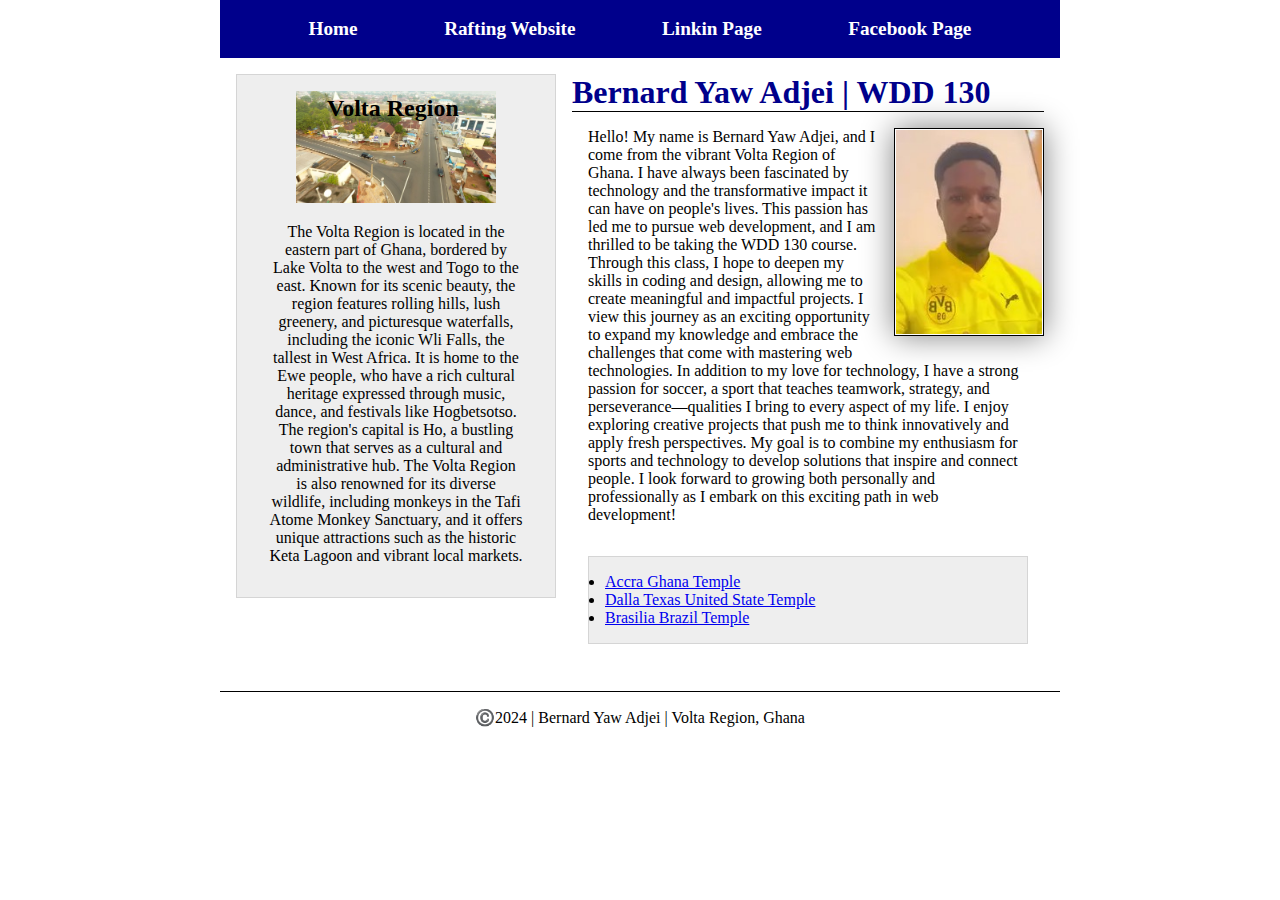
<file: index.html>
<!DOCTYPE html>
<html lang="en-US">
  <head>
    <meta charset="utf-8">
    <meta name="viewport" content="width=device-width,initial-scale=1.0">
    <title>Bernard Yaw Adjei | WDD 130</title>
    <meta name="description" content="Bernard Yaw Adjei: Web Fundamentals course. This page showcases my progress and assignments for the course.">
    <meta name="author" content="Bernard Yaw Adjei">
    <link rel="stylesheet" href="styles/styles.css">
  </head>
  <body>
    <header>
        <nav>
          <a href="#">Home</a>
          <a href="wwr/">Rafting Website</a>
          <a href="https://linkin.con">Linkin Page</a>
          <a href="https://facebok.com">Facebook Page</a>
        </nav>
      </header>

      <div class="grid">
      <main>
        <h1>Bernard Yaw Adjei | WDD 130</h1>
        <img src="images/profile.jpg" alt="Hello, my name is Bernard Yaw Adjei" width="200">
        <p>Hello! My name is Bernard Yaw Adjei, and I come from the vibrant Volta Region of Ghana. I have always been fascinated by technology and the transformative impact it can have on people's lives. This passion has led me to pursue web development, and I am thrilled to be taking the WDD 130 course. Through this class, I hope to deepen my skills in coding and design, allowing me to create meaningful and impactful projects. I view this journey as an exciting opportunity to expand my knowledge and embrace the challenges that come with mastering web technologies.
            In addition to my love for technology, I have a strong passion for soccer, a sport that teaches teamwork, strategy, and perseverance—qualities I bring to every aspect of my life. I enjoy exploring creative projects that push me to think innovatively and apply fresh perspectives. My goal is to combine my enthusiasm for sports and technology to develop solutions that inspire and connect people. I look forward to growing both personally and professionally as I embark on this exciting path in web development!
        </p>
        <ul class="box">
            <li><a href="https://www.churchofjesuschrist.org/temples/details/accra-ghana-temple?lang=eng" target="_blank">Accra Ghana Temple</a></li>
            <li><a href="https://www.churchofjesuschrist.org/temples/details/dallas-texas-temple?lang=eng" target="_blank">Dalla Texas United State Temple</a></li>
            <li><a href="https://www.churchofjesuschrist.org/temples/details/brasilia-brazil-temple?lang=eng" target="_blank">Brasilia Brazil Temple</a></li>
        </ul>
      </main>
      <aside class="box">
        <h2>
          Volta Region
        </h2>
        <img src="images/ho.jpg" alt="Volta Landscape">
        <P>
          The Volta Region is located in the eastern part of Ghana, bordered by Lake Volta to the west and Togo to the east. Known for its scenic beauty, the region features rolling hills, lush greenery, and picturesque waterfalls, including the iconic Wli Falls, the tallest in West Africa. It is home to the Ewe people, who have a rich cultural heritage expressed through music, dance, and festivals like Hogbetsotso.
          The region's capital is Ho, a bustling town that serves as a cultural and administrative hub. The Volta Region is also renowned for its diverse wildlife, including monkeys in the Tafi Atome Monkey Sanctuary, and it offers unique attractions such as the historic Keta Lagoon and vibrant local markets.
        </p>
      </aside>
      </div>
      <footer>
        <p>©️2024 | Bernard Yaw Adjei | Volta Region, Ghana</p>
      </footer>
  </body>
  <!-- last updated on [01 December 2024] -->
</html>
</file>
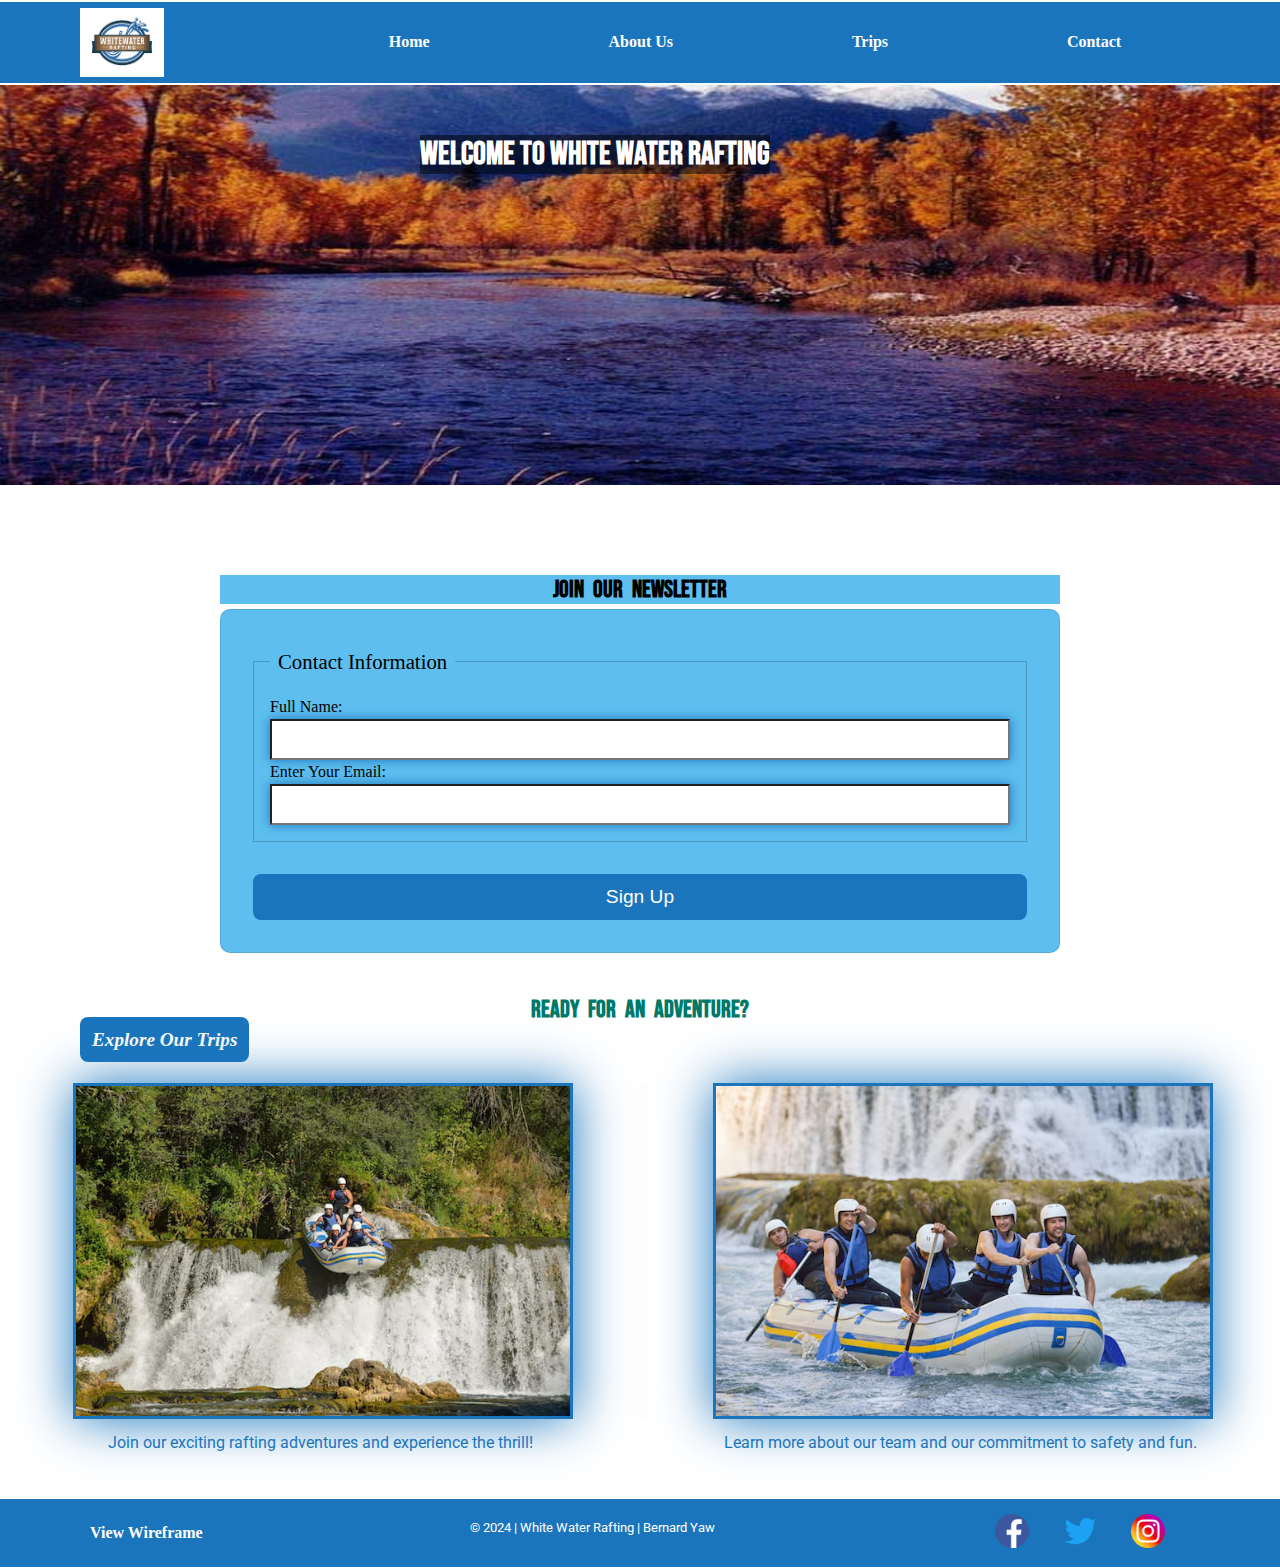
<file: wwr/index.html>
<!DOCTYPE html>
<html lang="en">
<head>
    <meta charset="UTF-8">
    <meta name="viewport" content="width=device-width, initial-scale=1.0">
    <title>Home Page-White Water Rafting</title>
    <meta name="description" content="Join White Water Rafting for exhilarating rafting adventures. Explore our trips, sign up for our newsletter, and learn more about our team. Your adventure starts here">
    <meta name="author" content="Bernard Yaw Adjei">
    <link rel="stylesheet" href="styles/rafting.css">

    <!-- Add Google Fonts link here -->
    <link rel="preconnect" href="https://fonts.googleapis.com">
    <link rel="preconnect" href="https://fonts.gstatic.com" crossorigin>
    <link href="https://fonts.googleapis.com/css2?family=Bebas+Neue&family=Roboto:wght@400;700&display=swap" rel="stylesheet">
</head>
<body>
    <header>
        <img src="images/logo.jpg" alt="wwr logo" width="100">
        <nav class="navigation">
            <div class="index.html"><a href="index.html">Home</a></div>
            <div class="about"><a href="about.html">About Us</a></div>
            <div class="trips"><a href="trips.html">Trips</a></div>
            <div class="contact"><a href="contact.html">Contact</a></div>
        </nav>
    </header>

    <main>
        <div class="hero1">
            <img src="images/home-hero.jpg" alt="Hero Image" width="200" class="logo">
            <h1>Welcome To White Water Rafting</h1>
        </div>
        
        <section class="newsletter">
            <div class="hd2">
                <h2>Join Our Newsletter</h2>
            </div>
            <form class="frm">
                <fieldset>
                    <legend>Contact Information</legend>
                    <label for="fullname">Full Name:</label>
                    <input type="text" id="fullname" name="fullname" required>
                    <label for="useremail">Enter Your Email:</label>
                    <input type="email" id="useremail" name="useremail" required>               
                </fieldset>
                <button type="submit">Sign Up</button>
            </form>
        </section>
        <section class="call-to-action"> 
            <h2>Ready for an Adventure?</h2> 
            <a href="trips.html" class="cta-button">Explore Our Trips</a> 
        </section>

        <section class="info-grid"> 
            <div class="grid-item"> <img src="images/raftingfun.jpg" alt="Rafting Fun" width="500"> 
                <p>Join our exciting rafting adventures and experience the thrill!</p> 
            </div> 
            <div class="grid-item"> <img src="images/rafting-team.jpg" alt="Rafting Team" width="500"> 
                <p>Learn more about our team and our commitment to safety and fun.</p> 
            </div> 
        </section>
    </main>
    <footer>
        <div class="wireframe">
            <a href="https://app.moqups.com/M3BtUusq5un37pTM9sZWbWw3cSBNvU5u/view/page/ad64222d5">View Wireframe</a>
        </div>
        <p>&copy; 2024 | White Water Rafting | Bernard Yaw</p>
        <nav class="socialmedia">
            <a href="https://web.facebook.com/login.php/?lang=en-US&_rdc=1&_rdr#">
                <img src="images/facebook_icon.png" alt="Facebook">
            </a>
            <a href="https://x.com/">
                <img src="images/twitter_icon.png" alt="Twitter">
            </a>
            <a href="https://www.instagram.com/accounts/login/">
                <img src="images/instagram_icon.png" alt="Instagram">
            </a>
        </nav>
    </footer>
</body>
</html>
</file>
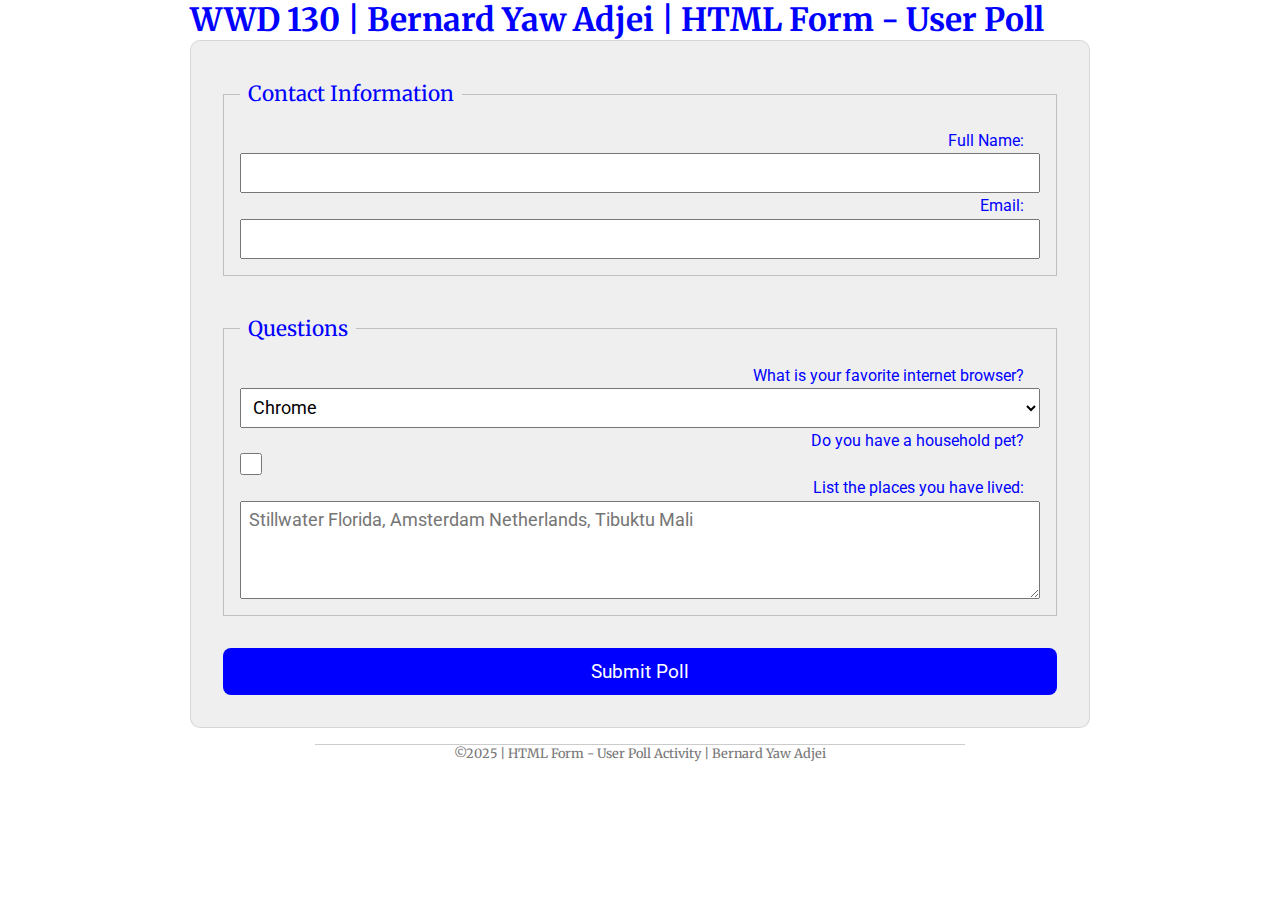
<file: week05/poll-form.html>
<!DOCTYPE html>
<html lang="en">
<head>
    <meta charset="UTF-8">
    <meta name="viewport" content="width=device-width, initial-scale=1.0">
    <title>WWD 130 | HTML Form - User Poll,</title>
    <link rel="stylesheet" href="styles/poll-form.css">
    <link rel="preconnect" href="https://fonts.googleapis.com">
    <link rel="preconnect" href="https://fonts.gstatic.com" crossorigin>
    <link href="https://fonts.googleapis.com/css2?family=Merriweather:wght@400;700&family=Roboto:wght@400;700&display=swap" rel="stylesheet">
</head>
<body>
    <header>
        <h1>WWD 130 | Bernard Yaw Adjei | HTML Form - User Poll</h1>
    </header>
    <main>
        <form>
            <fieldset>
              <legend>Contact Information</legend>
              <label for="fullname">Full Name:</label>
    <input type="text" id="fullname" name="fullname">
              <label for="useremail">Email:</label>
    <input type="email" id="useremail" name="useremail">
            </fieldset>
            <fieldset>
              <legend>Questions</legend>
              <label for="browser">What is your favorite internet browser?</label>
  <select id="browser" name="browser">
    <option value="chrome">Chrome</option>
    <option value="firefox">Firefox</option>
    <option value="safari">Safari</option>
    <option value="edge">Edge</option>
    <option value="brave">Brave</option>
    <option value="other">Other</option>
  </select>
  <label for="pet">Do you have a household pet?</label>
  <input type="checkbox" id="pet" name="pet">
  <label for="feedback">List the places you have lived:</label>
  <textarea id="feedback" name="feedback" rows="4" placeholder="Stillwater Florida, Amsterdam Netherlands, Tibuktu Mali"></textarea>
            </fieldset>

            <button type="submit">Submit Poll</button>
          </form>
    </main>
    <footer>
        <p>&copy2025 | HTML Form - User Poll Activity | Bernard Yaw Adjei</p>
    </footer>
</body>
</html>
</file>
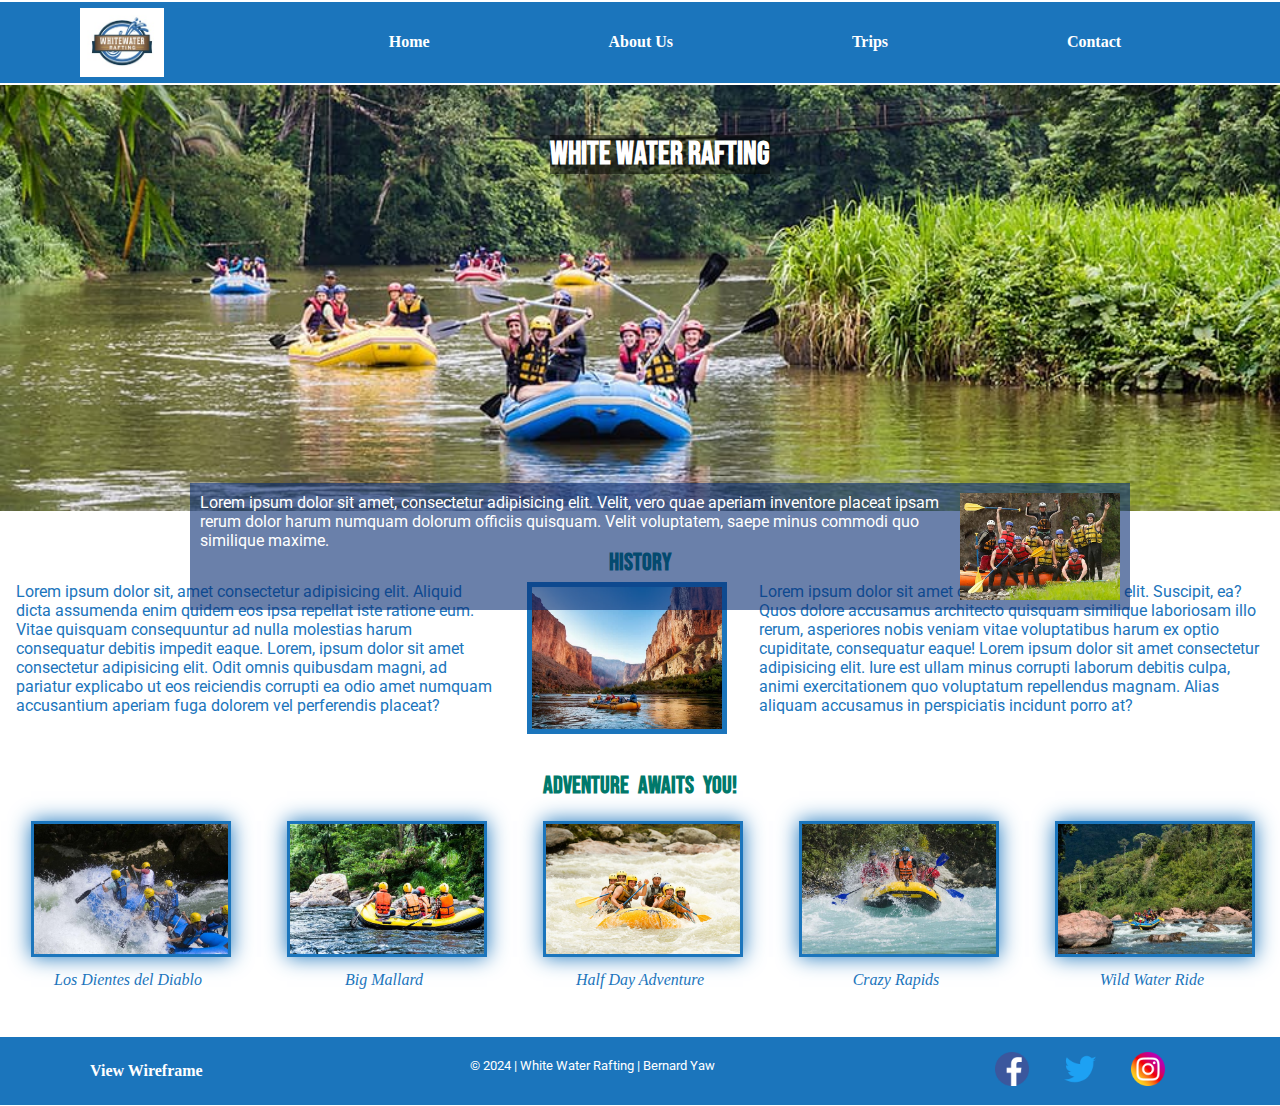
<file: wwr/about.html>
<!DOCTYPE html>
<html lang="en">
<head>
    <meta charset="UTF-8">
    <meta name="viewport" content="width=device-width, initial-scale=1.0">
    <title>About Us-White Water Rafting</title>
    <meta name="description" content="Whitewater rafting is a type of recreation that involves navigating a non-motorized watercraft down free flowing rivers. A rafting company organizes trips, provides the watercraft, life jackets, etc., and typically offers experienced guides to take passengers down a river. The business intent is to provide a thrilling and safe experience to individuals and groups for a fee.">
    <meta name="author" content="Bernard Yaw Adjei">
    <link rel="stylesheet" href="styles/rafting.css">

    <!-- Add Google Fonts link here -->
    <link rel="preconnect" href="https://fonts.googleapis.com">
    <link rel="preconnect" href="https://fonts.gstatic.com" crossorigin>
    <link href="https://fonts.googleapis.com/css2?family=Bebas+Neue&family=Roboto:wght@400;700&display=swap" rel="stylesheet">
</head>
<body>
    <header>
        <img src="images/logo.jpg" alt="wwr logo" width="100">
        <nav class="navigation">
            <div class="index.html"><a href="index.html">Home</a></div>
            <div class="about"><a href="about.html">About Us</a></div>
            <div class="trips"><a href="trips.html">Trips</a></div>
            <div class="contact"><a href="contact.html">Contact</a></div>
        </nav>
    </header>

    <main>
        <div class="hero">
            <img src="images/bckg.jpg" alt="Hero Image" width="200" class="logo">
            <h1>White Water Rafting</h1>
        </div>
        
        <article>
            <img src="images/hpcl.jpg" alt="Happy client" width="170">
                <p>
                    Lorem ipsum dolor sit amet, consectetur adipisicing elit. Velit, vero quae aperiam inventore placeat ipsam rerum dolor harum numquam dolorum officiis quisquam. Velit voluptatem, saepe minus commodi quo similique maxime.
                </p>
        </article>
        
        <section id="history">
            <h2>History</h2>
            <div class="history-content">
              <p>
                 Lorem ipsum dolor sit, amet consectetur adipisicing elit. Aliquid dicta assumenda enim quidem eos ipsa repellat iste ratione eum. Vitae quisquam consequuntur ad nulla molestias harum consequatur debitis impedit eaque.
                 Lorem, ipsum dolor sit amet consectetur adipisicing elit. Odit omnis quibusdam magni, ad pariatur explicabo ut eos reiciendis corrupti ea odio amet numquam accusantium aperiam fuga dolorem vel perferendis placeat?
              </p>
              <img src="images/history.jpg" width="400" alt="history Image">
              <p>
                Lorem ipsum dolor sit amet consectetur adipisicing elit. Suscipit, ea? Quos dolore accusamus architecto quisquam similique laboriosam illo rerum, asperiores nobis veniam vitae voluptatibus harum ex optio cupiditate, consequatur eaque!
                Lorem ipsum dolor sit amet consectetur adipisicing elit. Iure est ullam minus corrupti laborum debitis culpa, animi exercitationem quo voluptatum repellendus magnam. Alias aliquam accusamus in perspiciatis incidunt porro at?
              </p>
            </div>
        </section>

        <section id="adventures">
            <h2>Adventure Awaits You!</h2>
            <div class="adventures-gallery">

                <figure> <img src="images/adventure1.jpg" alt="Los Dientes del Diablo"> 
                    <figcaption>Los Dientes del Diablo</figcaption> 
                </figure>
                <figure> <img src="images/adventure2.jpg" alt="Big Mallard"> 
                    <figcaption>Big Mallard</figcaption> 
                </figure> 
                <figure> <img src="images/adventure3.jpg" alt="Half Day Adventure"> 
                    <figcaption>Half Day Adventure</figcaption> 
                </figure> 
                <figure> <img src="images/adventure4.jpg" alt="Crazy Rapids"> 
                    <figcaption>Crazy Rapids</figcaption> 
                </figure> 
                <figure> <img src="images/adventure5.jpg" alt="Wild Water Ride"> 
                    <figcaption>Wild Water Ride</figcaption> 
                </figure>
           </div>
        </section>

    </main>
    <footer>
        <div class="wireframe">
            <a href="https://app.moqups.com/M3BtUusq5un37pTM9sZWbWw3cSBNvU5u/view/page/ad64222d5">View Wireframe</a>
        </div>
        <p>&copy; 2024 | White Water Rafting | Bernard Yaw</p>
        <nav class="socialmedia">
            <a href="https://web.facebook.com/login.php/?lang=en-US&_rdc=1&_rdr#">
                <img src="images/facebook_icon.png" alt="Facebook">
            </a>
            <a href="https://x.com/">
                <img src="images/twitter_icon.png" alt="Twitter">
            </a>
            <a href="https://www.instagram.com/accounts/login/">
                <img src="images/instagram_icon.png" alt="Instagram">
            </a>
        </nav>
    </footer>
</body>
</html>
</file>
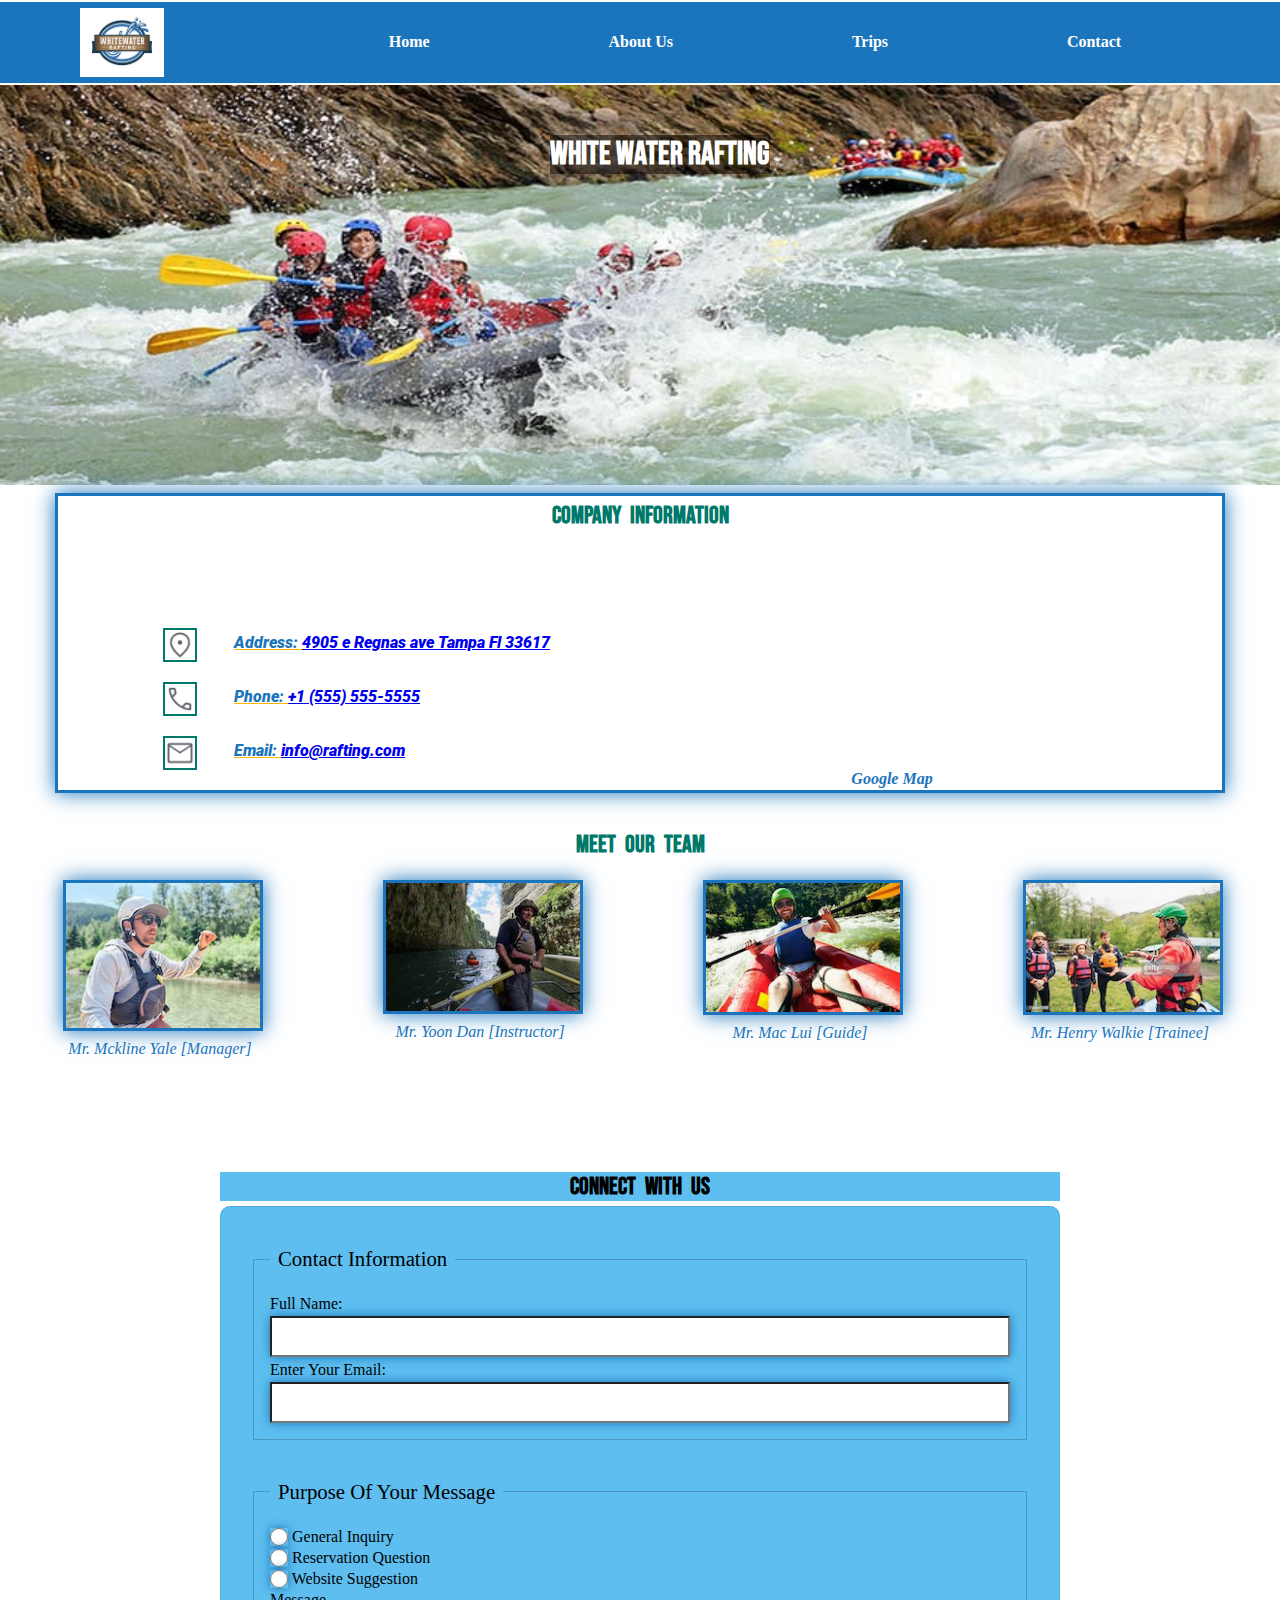
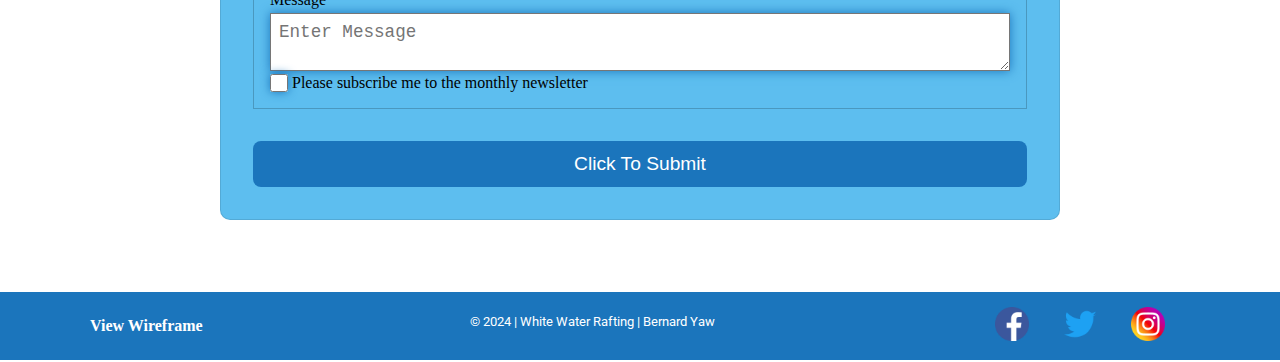
<file: wwr/contact.html>
<!DOCTYPE html>
<html lang="en">
<head>
    <meta charset="UTF-8">
    <meta name="viewport" content="width=device-width, initial-scale=1.0">
    <title>Contact Us - Water Rafting</title>
    <meta name="description" content="Get in touch with Rafting Co. for inquiries, reservations, and more. Contact us via email, phone, or our online form.">
    <meta name="author" content="Bernard Yaw Adjei">
    <link rel="stylesheet" href="styles/rafting.css">

    <!-- Add Google Fonts link here -->
    <link rel="preconnect" href="https://fonts.googleapis.com">
    <link rel="preconnect" href="https://fonts.gstatic.com" crossorigin>
    <link href="https://fonts.googleapis.com/css2?family=Bebas+Neue&family=Roboto:wght@400;700&display=swap" rel="stylesheet">
</head>
<body>
    <header>
        <img src="images/logo.jpg" alt="wwr logo" width="100">
        <nav class="navigation">
            <div><a href="index.html">Home</a></div>
            <div><a href="about.html">About Us</a></div>
            <div><a href="trips.html">Trips</a></div>
            <div><a href="contact.html">Contact</a></div>
        </nav>
    </header>

    <main>
        <div class="hero1">
            <img src="images/hero1.jpg" alt="Hero Image" width="200" class="logo">   
            <h1>White Water Rafting</h1>
        </div>
        
        <section id="contact">
            <h2>Company Information</h2>
            <div class="contact-info">
                    <img src="images/address.png" alt="address" width="34">
                    <p>Address: <a href="https://maps.app.goo.gl/N8i36joBTyqMMBKr8">4905 e Regnas ave Tampa Fl 33617</a></p>
                    <img src="images/contact.png" alt="contact" width="34">
                    <p>Phone: <a href="tel:+15555555555">+1 (555) 555-5555</a></p>
                    <img src="images/email.png" alt="email" width="34">
                    <p>Email: <a href="mailto:info@rafting.com">info@rafting.com</a></p>
                
                <figure class="style-iframe">
                    <iframe src="https://www.google.com/maps/embed?pb=!1m18!1m12!1m3!1d1245.2082929750509!2d-82.40469252785941!3d28.02505923161244!2m3!1f0!2f0!3f0!3m2!1i1024!2i768!4f13.1!3m3!1m2!1s0x88c2c63c0af5ab01%3A0x98784c3362a3a95!2s4905%20E%20Regnas%20Ave%2C%20Tampa%2C%20FL%2033617%2C%20USA!5e0!3m2!1sen!2sgh!4v1734220679001!5m2!1sen!2sgh"
                        width="400" height="190" style="border:0;" allowfullscreen="" loading="lazy" referrerpolicy="no-referrer-when-downgrade"></iframe>
                    <figcaption>Google Map</figcaption>
                </figure>
            </div>
        </section>

        <section id="team">
            <h2>Meet Our Team</h2>
            <div class="team-gallery">
                <figure>
                    <img src="images/manager.jpg" alt="manager pic">
                    <figcaption>Mr. Mckline Yale [Manager]</figcaption>
                </figure>
                <figure>
                    <img src="images/instructor.jpg" alt="instructor pic">
                    <figcaption>Mr. Yoon Dan [Instructor]</figcaption>
                </figure>
                <figure>
                    <img src="images/guide.jpg" alt="guide pic">
                    <figcaption>Mr. Mac Lui [Guide]</figcaption>
                </figure>
                <figure>
                    <img src="images/trainee.jpg" alt="trainee pic">
                    <figcaption>Mr. Henry Walkie [Trainee]</figcaption>
                </figure>
           </div>
        </section>
        <section id="contact-form">
            <div class="hd2">
                <h2>Connect With Us</h2>
            </div>
            <form class="frm">
                <fieldset>
                    <legend>Contact Information</legend>
                    <label for="fullname">Full Name:</label>
                    <input type="text" id="fullname" name="fullname" required>
                    <label for="useremail">Enter Your Email:</label>
                    <input type="email" id="useremail" name="useremail" required>               
                </fieldset>
                <fieldset>
                    <legend>Purpose Of Your Message</legend>
                    <label><input type="radio" name="purpose" value="general" required> General Inquiry</label>
                    <label><input type="radio" name="purpose" value="reservation" required> Reservation Question</label> <label><input type="radio" name="purpose" value="website" required> Website Suggestion</label>
                    <label for="message">Message</label>
                    <textarea id="message" name="message" placeholder="Enter Message" required></textarea>
                    <label><input type="checkbox" name="subscribe"> Please subscribe me to the monthly newsletter</label>
                </fieldset>
                    <button type="submit">Click To Submit</button>
            </form>
        </section>
    </main>

    <footer>
        <div class="wireframe">
            <a href="https://app.moqups.com/M3BtUusq5un37pTM9sZWbWw3cSBNvU5u/view/page/ad64222d5" target="_blank">View Wireframe</a>
        </div>
        <p>&copy; 2024 | White Water Rafting | Bernard Yaw</p>
        <nav class="socialmedia">
            <a href="https://web.facebook.com/login.php/?lang=en-US&_rdc=1&_rdr#">
                <img src="images/facebook_icon.png" alt="Facebook">
            </a>
            <a href="https://x.com/">
                <img src="images/twitter_icon.png" alt="Twitter">
            </a>
            <a href="https://www.instagram.com/accounts/login/">
                <img src="images/instagram_icon.png" alt="Instagram">
            </a>
        </nav>
    </footer>
    
</body>
</html>
</file>
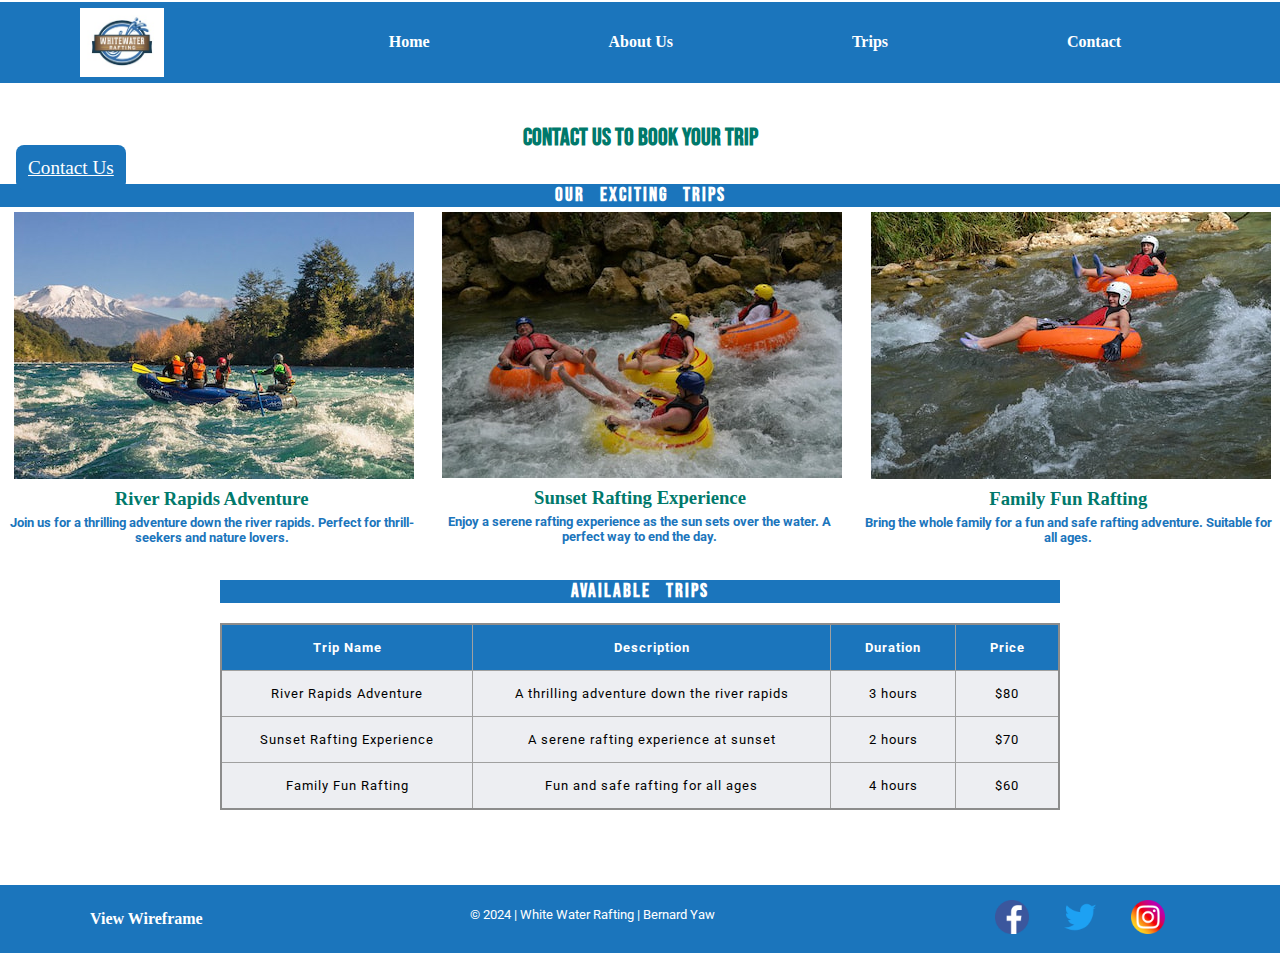
<file: wwr/trips.html>
<!DOCTYPE html>
<html lang="en">
<head>
    <meta charset="UTF-8">
    <meta name="viewport" content="width=device-width, initial-scale=1.0">
    <title>Trips - Water Rafting</title>
    <meta name="description" content="Exciting trips: Highlights the adventurous nature of the trips.">
    <meta name="author" content="Bernard Yaw Adjei">
    <link rel="stylesheet" href="styles/rafting.css">

    <!-- Add Google Fonts link here -->
    <link rel="preconnect" href="https://fonts.googleapis.com">
    <link rel="preconnect" href="https://fonts.gstatic.com" crossorigin>
    <link href="https://fonts.googleapis.com/css2?family=Bebas+Neue&family=Roboto:wght@400;700&display=swap" rel="stylesheet">
</head>
<body>
    <header>
        <img src="images/logo.jpg" alt="wwr logo" width="100">
        <nav class="navigation">
            <div><a href="index.html">Home</a></div>
            <div><a href="about.html">About Us</a></div>
            <div><a href="trips.html">Trips</a></div>
            <div><a href="contact.html">Contact</a></div>
        </nav>
    </header>

    <main>
        <section class="cta-contact"> 
            <h2>Contact Us to Book Your Trip</h2> 
            <a href="contact.html" class="cta-button">Contact Us</a> 
        </section>

        <section class="tripshd2"><h2>Our Exciting Trips</h2> </section>

        <section class="tripps"> 
            <div class="trip"> <img src="images/trip1.jpg" alt="Trip 1"> 
                <h3>River Rapids Adventure</h3> 
                <p>Join us for a thrilling adventure down the river rapids. Perfect for thrill-seekers and nature lovers.</p> 
            </div> <div class="trip"> <img src="images/trip2.jpg" alt="Trip 2"> 
                <h3>Sunset Rafting Experience</h3> 
                <p>Enjoy a serene rafting experience as the sun sets over the water. A perfect way to end the day.</p> 
            </div> <div class="trip"> 
                <img src="images/trip3.jpg" alt="Trip 3"> 
                <h3>Family Fun Rafting</h3> 
                <p>Bring the whole family for a fun and safe rafting adventure. Suitable for all ages.</p> 
            </div> 
        </section>

        <section class="trips-table"> 
            <div class="thd2"><h2>Available Trips</h2></div> 
            <table> 
                <caption>
                    Available trips for 2024
                  </caption>
                <thead> 
                    <tr> 
                        <th>Trip Name</th> 
                        <th>Description</th> 
                        <th>Duration</th> 
                        <th>Price</th> 
                    </tr> 
                </thead> 
                <tbody> 
                    <tr> 
                        <td>River Rapids Adventure</td> 
                        <td>A thrilling adventure down the river rapids</td> 
                        <td>3 hours</td> 
                        <td>$80</td> 
                    </tr> 
                    <tr> 
                        <td>Sunset Rafting Experience</td> 
                        <td>A serene rafting experience at sunset</td> 
                        <td>2 hours</td> 
                        <td>$70</td> 
                    </tr> 
                    <tr> 
                        <td>Family Fun Rafting</td> 
                        <td>Fun and safe rafting for all ages</td> 
                        <td>4 hours</td> 
                        <td>$60</td> 
                    </tr> 
                </tbody> 
            </table> 
        </section>

    </main>

    <footer>
        <div class="wireframe">
            <a href="https://app.moqups.com/M3BtUusq5un37pTM9sZWbWw3cSBNvU5u/view/page/ad64222d5">View Wireframe</a>
        </div>
        <p>&copy; 2024 | White Water Rafting | Bernard Yaw</p>
        <nav class="socialmedia">
            <a href="https://web.facebook.com/login.php/?lang=en-US&_rdc=1&_rdr#">
                <img src="images/facebook_icon.png" alt="Facebook">
            </a>
            <a href="https://x.com/">
                <img src="images/twitter_icon.png" alt="Twitter">
            </a>
            <a href="https://www.instagram.com/accounts/login/">
                <img src="images/instagram_icon.png" alt="Instagram">
            </a>
        </nav>
    </footer>
    
</body>
</html>
</file>
<file: styles/styles.css>
/* Creating a :root */
:root {
    --primary-color: darkblue;
    --secondary-color: white;
    --border-color: black;
    --shadow-color: gray;
    --background-color: #eee;
    --text-color: #000;
    --main-width: 840px;
    --aside-width: 20rem;
    --aside-img-width: 200px;
    --main-img-width: 150px;
    --padding: 10px;
    --margin: 1rem;
}


/* Global Reset */
* {
    margin: 0;
    padding: 0;
    box-sizing: border-box;
}

/* Adjusted: Added max-width and centered content */ 
header, .grid, footer { 
    max-width: 840px; 
    margin: 0 auto;
}

nav {
    background-color: darkblue;
    padding: 1rem; 
    display: flex; 
    justify-content: space-evenly;
    align-items: center;
    padding: 10px;

}

nav a {
    color: white;
    display: block;
    padding: 0.5rem; 
    text-decoration: none; 
    font-size: 1.2rem; 
    font-weight: 700;
}

.grid {
    display: grid;
    align-items: center;
    grid-template-columns: var(--aside-width) 1fr; 
    gap: 1rem; 
    align-items: start;
  }
  
  main {
    grid-column: 2/3;
    margin: 1rem;
  }
  
  aside {
    width: 20rem;
    position: relative;
    grid-column: 1/2;
    grid-row: 1/2;
  }

main h1 {
    color: darkblue;
    border-bottom: 1px solid var(--border-color);
}

main img {
    width: 150px;
    height: auto;
    border: 1px solid black;
    padding: 1px;
    box-shadow: 0 0 30px gray;
    float: right;
    margin: 1rem 0 1rem 1rem;
    
}

p {
    padding: 1rem;
}

main {
    max-width: 840px;
}

aside {
    width: 20rem;
    text-align: center;
    position: relative;
}

aside img {
    width: 200px;
    height: auto;
}

aside h2 {
    position: absolute;
    top: 20px;
    left: 90px;
}

footer {
    margin-top: 15px;
    border-top: 1px solid #000;
    text-align: center;
}

/* Class Selectors */
.box {
    margin: 1rem;
    border: 1px solid rgba(0, 0, 0, 0.1);
    padding: 1rem;
    background-color: #eee;
    color: #000;
}
</file>
<file: wwr/styles/rafting.css>
/* Define CSS Variables */
:root {
    --primary-color: #1B75BC;   /* Primary color */
    --secondary-color: #FFB400; /* Secondary color */
    --accent1-color: #00796B;   /* Accent color 1 */
    --accent2-color: #F44336;   /* Accent color 2 */
    --light-text-color: #FFFFFF; /* Light text color for dark backgrounds */ 
    --dark-background: #000000; /* Dark background */
    
  
    --heading-font: 'Bebas Neue', sans-serif;
    --text-font: 'Roboto', sans-serif;
  }

  * {
    margin: 0;
    padding: 0;
    box-sizing: border-box;
}

header {
  margin: 0.1rem auto;
  display: grid;
  align-items: center;
  grid-template-columns: 200px 1fr;
  grid-gap: 30px;
  background-color: var(--primary-color);
}


header img {
  margin: 0.40rem 0.25rem 0.40rem 5rem;
	width: 84px;
	height: auto;
  justify-content: center;
}

.navigation {
  display: flex;
  flex-wrap: wrap;
  list-style: none;
	padding: 0;
  justify-content: space-evenly;
}

.navigation a {
  display: inline;
  color: var(--light-text-color);
  flex-shrink: 0;
  font-weight: bold;
  padding: 20px;
  text-decoration: none;
}

.navigation a:hover {
	color: var(--secondary-color);
	font-weight: bolder;
	text-decoration: underline;
}

#history {
  margin: 2rem auto;
  display: grid
}

#history h2, #adventures h2, #contact h2, #team h2 {
  text-align: center;
  font-size: x-large;
  word-spacing: 5px;
}

#history img {
  margin: 0 1rem 0 1rem;
  width: 200px;
  height: auto;
  border: 5px solid var(--primary-color);
}
#history p {
  margin:  0 1rem 0 1rem;
}
.history-content {
  display: flex;
  justify-content: space-around;

}

#adventures  {
  margin: 2rem auto;
  display: grid;
}

 /* {
  text-align: center;
  font-size: x-large;
} */

#adventures .adventures-gallery { 
  display: flex; 
  justify-content: space-evenly; 
  flex-wrap: wrap; 
}

  .adventures-gallery img {
    display: inline;
    width: 200px;
    height: auto;
    border: 3px solid var(--primary-color);
    box-shadow: 0 0 20px var(--primary-color);
    flex-shrink: 0;
  }

  #adventures figure { 
    flex: 1; 
    text-align: center; 
    margin: 1em; }

  #adventures figcaption { 
    margin-top: 0.3em; 
    font-style: italic;
    color: var(--primary-color);
  }

  /* styling the headlings*/
  h1,h2 {
    font-family: var(--heading-font);
    color: var(--accent1-color);
  }

  p {
    font-family: var(--text-font);
    color: var(--primary-color);
    margin: 5px;
    padding-bottom: 10px;
    

  }

  .hero {
    position: relative;
  }

  .hero h1 {
    position: absolute;
    top: 50px;
    right: 510px;
    color: var(--light-text-color);
    background-color: rgba(0, 0, 0, 0.5);
  }

  section img {
    margin: 0 0 5px 5px;
  }

  h2 {
    margin: 5px;;
  }

  .hero img {
    display: block;
    width: 100%;
    height: auto;
  }

  article {
    position: absolute;
    bottom:290px;
    right: 150px;
    background-color: rgba(6, 44, 114, 0.6);
    padding: 5px;
    max-width: 940px;
  }

  article p {
    color: var(--light-text-color);
  }

  article img {
    float: right;
    width: 170px;
    height: auto;
    padding: 5px;
    
  }

  footer {
    margin: 0.1rem auto;
    display: grid;
    grid-template-columns: 300px 1fr 300px;
    align-items: center;
    background-color: var(--primary-color);
  }

  footer p {
    text-align: center;
    color: var(--light-text-color);
    font-size: smaller;
    margin-right: 100px;
  }

  .wireframe a {
    display: inline;
    color: var(--light-text-color);
    text-align: center;
    font-weight: bold;
    text-decoration: none;
    margin-left: 90px;
  }

  .wireframe a:hover {
    text-decoration: underline;
    color: var(--secondary-color);
    font-weight: bolder;
  }

  .socialmedia a img {
    width: 64px;
    height: auto;
    padding: 15px;
  
  }

  .socialmedia a {
    text-decoration: none;
  }   /* the css seclector (rule) remove the underlines from all hyperlink */

  /* styling contact html */

  .hero1 {
    position: relative;
  }

  .hero1 img {
    display: block;
    width: 100%;
    height: 400px;
     }

  .hero1 h1{
    position: absolute;
    top: 50px;
    right: 510px;
    color: var(--light-text-color);
    background-color: rgba(0, 0, 0, 0.5);
    }

  #contact {
    margin: .5rem auto;
    width: 1170px;
    height: 300px;
    background-color: #FFf;
    display: grid;
    border: .2rem solid var(--primary-color);
    box-shadow: 0 0 20px var(--primary-color);
    position: relative;  
  }

  .contact-info {
    display: grid;
    grid-gap: 1px;
    grid-template-columns: 70px 400px;
    justify-content: start;
    margin-left: 100px;
    margin-top: 50px;
  }

  .contact-info img {
    width: 34px;
    height: 34px;
    border: 2.2px solid var(--accent1-color);
  }

  .contact-info p {
    font-size: small;
    font-size: medium;
    font-weight: 900;
    font-style: italic;
  }

  .contact-info, .call-to-action a {
    color: var(--primary-color);
    font-style: italic;
    font-weight: bold;
    text-decoration: none;
  }

  .contact-info, .call-to-action a:hover {
    color: var(--secondary-color);
    font-weight: bolder;
    text-decoration: underline;
  }

  .cta-contact a:hover {
    color: var(--secondary-color);
    font-weight: bolder;
    text-decoration: underline;
  }

  .call-to-action a, .cta-button a {
    margin-left: 80px;
    color: var(--light-text-color);
  }
  

  .style-iframe {
    position: absolute;
    top: 40px;
    right: 110px;
    
  }

  #contact figure {
    text-align: center;
    margin: 20px;
    flex: 1;
  }

  #contact figcaption {
    margin-top: 20px;
    font-style: italic;
    color: var(--primary-color);
  }

  #team, .info-grid {
    margin: 2rem auto;
    display: grid;
  }

  .info-grid {
    grid-template-columns: 1fr 1fr;
    text-align: center;
    justify-content: space-around;
  }

  .info-grid img {
    border: 3px solid var(--primary-color);
    box-shadow: 0 0 50px var(--primary-color);;
  }
  
   /* {
    text-align: center;
    font-size: x-large;
  } */
  
  #team .team-gallery { 
    display: flex; 
    justify-content:space-around ; 
    flex-wrap: wrap; 
  }
  
    .team-gallery img {
      display: inline;
      width: 200px;
      height: auto;
      border: 3px solid var(--primary-color);
      box-shadow: 0 0 20px var(--primary-color);
      flex-shrink: 0;
    }
  
    #team figure { 
      flex: 1; 
      text-align: center; 
      margin: 1em; }
  
    #team figcaption { 
      margin-bottom: 0.5em; 
      font-style: italic;
      color: var(--primary-color);
    }

    #contact-form {
      background-image: url(https://indianheadcanoes.com/wp-content/uploads/2019/04/RaftingSlider11.jpg);
      margin: 0 auto;
      width: 1200px;
      height: 700px;
      margin-bottom: 20px;
    }

    .newsletter {
      background-image: url(https://indianheadcanoes.com/wp-content/uploads/2019/04/RaftingSlider11.jpg);
      margin: 0 auto;
      width: 1100px;
      height: 400px;
      margin-bottom: 20px;
    }

    .call-to-action h2 {
      text-align: center;
      word-spacing: 5px;
    }

    .hd2 {
      width: 840px;
      margin: 0 auto;
      text-align: center;
      background-color: rgba(53, 174, 235, 0.8);
    }

    .hd2 h2 {
      margin-top: 90px;
      color: #000000;
      word-spacing: 5px;
    }

    .frm {
      width: 840px;
      margin: 0 auto;
      padding: 1rem;
      border: 1px solid rgb(0 0 0 / 0.1);
      border-radius: 10px;
      background-color: rgba(53, 174, 235, 0.8);
      display: grid;
    }

    fieldset {
      display: grid;
      grid-gap: .2rem;
      margin: 1rem;
      border: 1px solid rgb(0 0 0 / 0.2);
      padding: 1rem;
    }

    legend {
      padding: 0.5rem;
      color: #000000;
      font-size: 1.3em;
    }

    input, textarea {
      padding: 0.5rem;
      font-size: 1.1rem;
      box-shadow: 0 0 10px var(--primary-color);
    }

    input[type="checkbox"] {
      width: 18px;
      height: 18px;
      vertical-align: bottom;
    }

    input[type="radio"] {
      width: 18px;
      height: 18px;
      vertical-align: bottom;
    }

    button, .cta-button {
      margin: 1rem;
      background-color: var(--primary-color);
      color: #fff;
      border: none;
      border-radius: .5rem;
      padding: .75rem;
      font-size: 1.2rem;
    }
    button:hover {
      background-color: var(--secondary-color);
    }

    .tripps {
      display: grid;
      grid-template-columns: 1fr 1fr 1fr;
      gap: 5px;
      text-align: center;
      justify-content: space-evenly;
      margin-bottom: 20px;
    }

    .trip h3 {
      font-weight: bolder;
      color: var(--accent1-color);
    }

  .trip p {
    font-family: var(--text-font);
    color: var(--primary-color);
    font-weight: bold;
    font-size: small;
  }

  .tripshd2 {
    background-color: var(--primary-color);
    text-align: center;
    margin-top: 2px;
  }
    .trips-table {
      background-image: url(https://www.nomadamerica.com/wp-content/uploads/2016/11/Costa-Rica-river-rafting-adventure.jpg);
      height: 300px;
      margin-top: 20px;
      margin-bottom: 5px;
    }

    .cta-contact h2 {
      text-align: center;
      margin-top: 40px;
    }

    .thd2 {
      text-align: center;
      margin: 0 auto;
      width: 840px;
      background-color: var(--primary-color);
    }

    .thd2 h2, .tripshd2 h2 {
      color: var(--light-text-color);
      letter-spacing: 2px;
      font-weight: bolder;
      font-size: larger;
      word-spacing: 10px;
    }
    table {
      border-collapse: collapse;
      border: 2px solid rgb(140 140 140);
      font-size: 0.8rem;
      font-family: var(--text-font);
      text-align: center;
      letter-spacing: 1px;
      width: 840px;
      margin: 0 auto;
      margin-top: 20px;
    }

    caption {
      caption-side: bottom;
      padding: 10px;
      font-weight: bold;
      color: var(--light-text-color);
    }

    thead {
      background-color: var(--primary-color);
    }

    th {
      color: var(--light-text-color);
    }

    th,td {
      border: 1px solid rgb(160 160 160);
      padding: 15px 30px;
    }

  tbody > tr {
    background-color: rgb(237 238 242);
  }
</file>
<file: week05/styles/poll-form.css>
/* Style the universal selector * rule to set the default margin to zero, padding to zero, and 
the box-sizing to border-box. */
*{
    margin: 0;
    padding: 0;
    box-sizing: border-box;
}

/* Style the body rule to declare the font-family and whatever else you deem necessary */
body {
    font-family: Merriweather, Georgia, serif;
    font-size: 1em;
    color: blue;
    background-color: #fff;
}

/* Style the header and h1 as you see fit. */
header {
    margin: 0 auto;
    width: 900px;
}

/* Style the form with a width, a centered margin, padding, border, border-radius, background-color, 
and a display layout of grid. */
form {
    width: 900px;
    margin: 0 auto;
    padding: 1rem;
    border: 1px solid rgb(0 0 0 / 0.1);
    border-radius: 10px;
    background-color: #eeee;
    display: grid;
}

/* Style each fieldset to be a grid and provide a grid-gap and whatever else you deem necessary. */
fieldset {
    display: grid;
    grid-gap: .2rem;
    margin: 1rem;
    border: 1px solid rgb(0 0 0 / 0.2);
    padding: 1rem;
  }

/* Style the fieldset legend. */
legend {
  padding: 0.5rem;
  color: blue;
  font-size: 1.3em;
}


/* Option: Style all the form elements (label, input, button, select, and textarea) with a different 
font family and in whatever other way you see fit that is different than the headings and legends. */

label, input, button, select, textarea {
  font-family: Roboto, Arial, sans-serif;
}

/* Style the label elements to text-align right and have a padding-right value. */
label {
  text-align: right;
  padding-right: 1rem;
}

/* Style the input, select, and textarea elements to have padding and a larger 
font-size. Note that this is critical in order to provide spacing inside of the form 
input elements. */

input, select, textarea {
  padding: 0.5rem;
  font-size: 1.1rem;
}

/* Style the checkbox element to be larger than the default size using width and height. Change the 
vertical-align to be at the bottom in order for it to fit in its space.
The best practice CSS selector in this case is input[type="checkbox"] */

input[type="checkbox"] {
  width: 22px;
  height: 22px;
  vertical-align: bottom;
}

/* Style the button as you see fit along with the button:hover pseudo-class. */
button {
  margin: 1rem;
  background-color: blue;
  color: #fff;
  border: none;
  border-radius: .5rem;
  padding: .75rem;
  font-size: 1.2rem;
}

button:hover {
  background-color: tomato;
}

/* Style the footer */
footer {
  margin: 1rem auto 0;
  width: 650px;
  text-align: center;
  font-size: 0.8em;
  color: #777;
  border-top: 1px solid #ccc;
}
</file>
